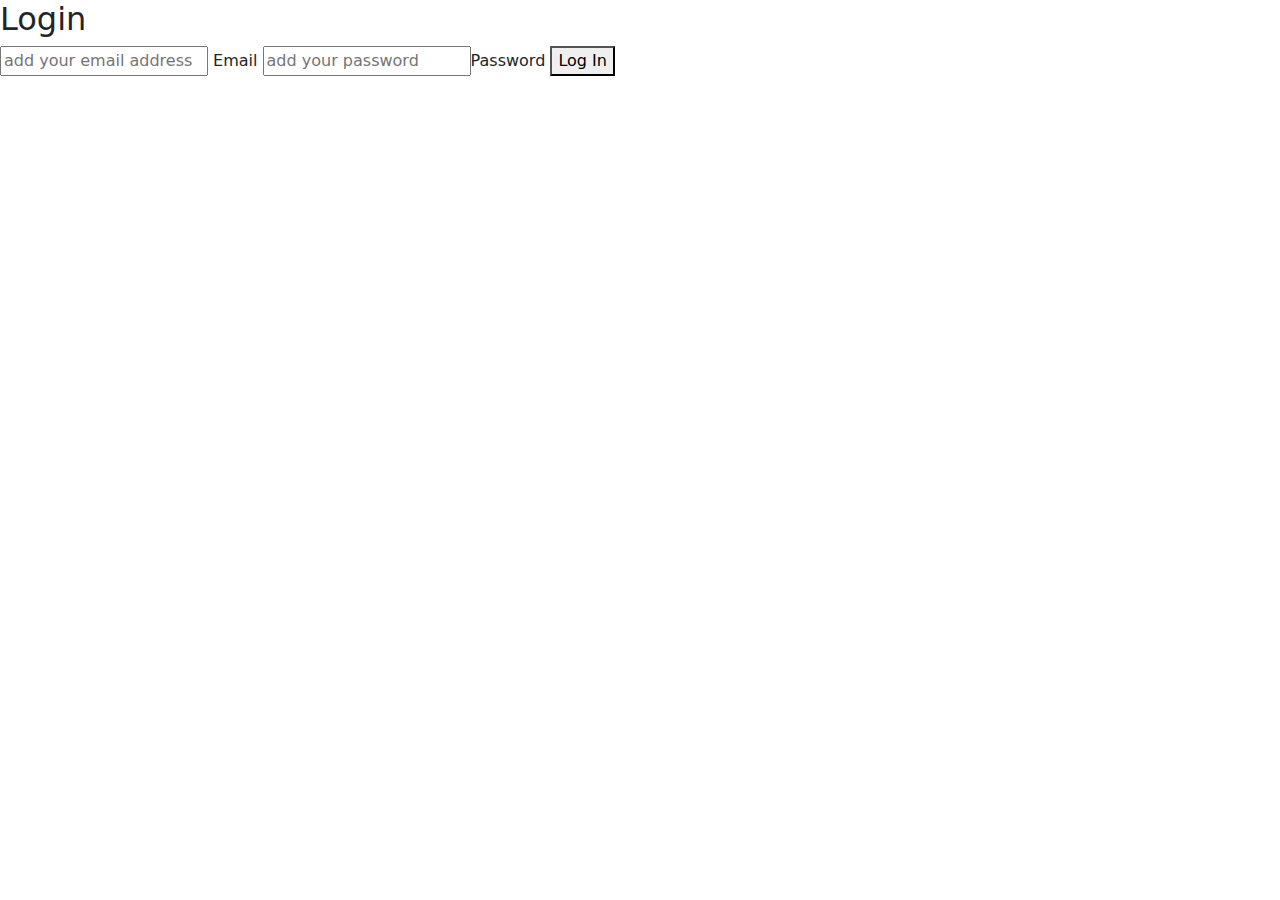
<file: index.html>
<!DOCTYPE html>
<html lang="en">
<head>
    <meta charset="UTF-8">
    <meta name="viewport" content="width=device-width, initial-scale=1.0">
    <link rel="stylesheet" href="https://cdn.jsdelivr.net/npm/bootstrap@5.3.2/dist/css/bootstrap.min.css">
        <link rel="stylesheet" href="./styles/mystyles.css">
    <title>User Registration System</title>
</head>
<body>
    <div>
        <h2>Login</h2>
<div>
    <input type="email" placeholder="add your email address" id="txtEmail"> Email</input>
    <input type="password" placeholder="add your password" id="txtPassword">Password</input>
    <button id="btnLogin">Log In</button>
</div>
    <script src="./script/jQuery.3-7.js"></script>
    <script src="./script/storeManager.js"></script>
    <script src="./script/login.js"></script>
</div>

</body>
</html>
</file>
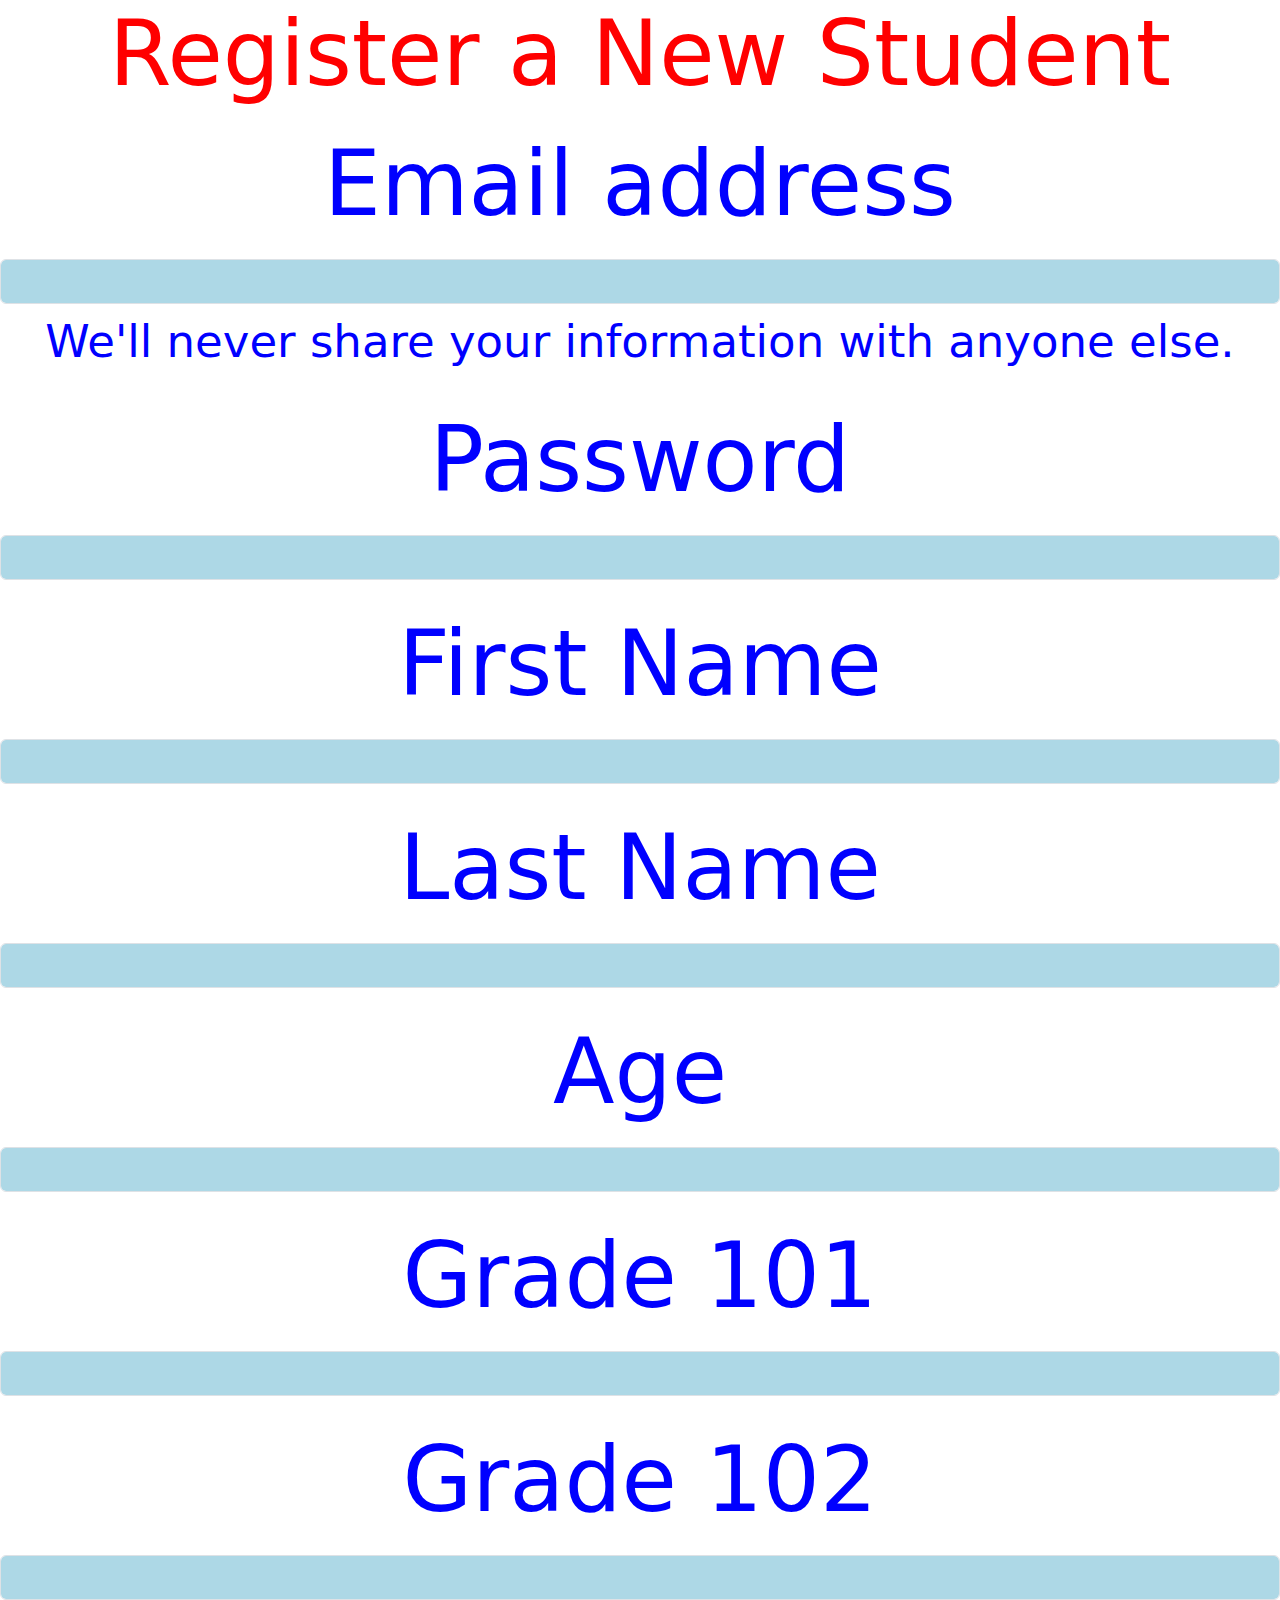
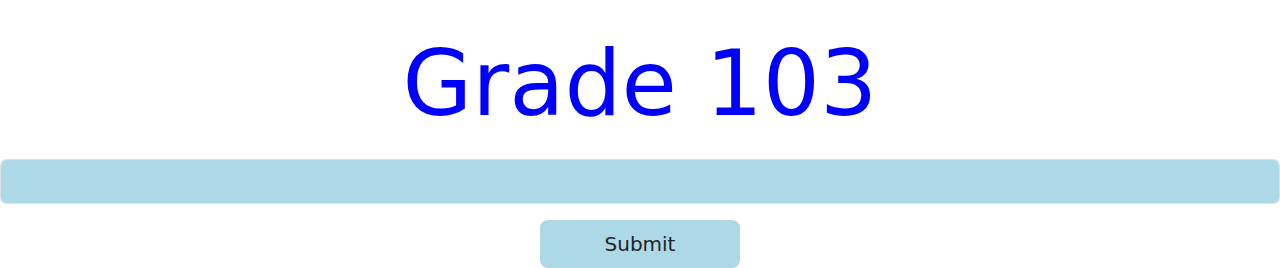
<file: register.html>
<!DOCTYPE html>
<html lang="en">
<head>
    <meta charset="UTF-8">
    <meta name="viewport" content="width=device-width, initial-scale=1.0">
    <title>Document</title>
    <head>
        <meta charset="UTF-8">
        <meta name="viewport" content="width=device-width, initial-scale=1.0">
        <link rel="stylesheet" href="https://cdn.jsdelivr.net/npm/bootstrap@5.3.2/dist/css/bootstrap.min.css">
        <link rel="stylesheet" href="./styles/mystyles.css">
        <title>Document</title>
    </head>
    <body>
        <!--register form email, password, first name' last name,
    age,
    grade 101,
    grade,
    103.-->
    <h2 class="h2">Register a New Student</h2>

    <form class="box">
        <div class="mb-3">
          <label for="exampleInputEmail" class="form-label">Email address</label>
          <input type="email" class="form-control" id="txtEmail" aria-describedby="emailHelp">
          <div id="emailHelp" class="form-text">We'll never share your information with anyone else.</div>
        </div>
        <div class="mb-3">
          <label for="exampleInputPassword1" class="form-label">Password</label>
          <input type="password" class="form-control" id="txtPassword">
        </div>
        <div class="mb-3">
            <label for="firstName" class="form-label">First Name</label>
            <input type="text" class="form-control" id="txtFirstName">
          </div>
          <div class="mb-3">
            <label for="lastName" class="form-label">Last Name</label>
            <input type="text" class="form-control" id="txtLastName">
          </div>
          <div class="mb-3">
            <label for="age" class="form-label">Age</label>
            <input type="text" class="form-control" id="txtAge">
          </div>
          <div class="mb-3">
            <label for="grade101" class="form-label">Grade 101</label>
            <input type="text" class="form-control" id="txt101">
          </div>
          <div class="mb-3">
            <label for="grade102" class="form-label">Grade 102</label>
            <input type="text" class="form-control" id="txt102">
          </div>
          <div class="mb-3">
            <label for="grade103" class="form-label">Grade 103</label>
            <input type="text" class="form-control" id="txt103">
          </div>
        
      </form>
      <div class="text-center">
      <button type="submit" class="btn btn-custom btn-lg" id="btnRegister">Submit</button>
    </div>
    
    <script src="./script/jQuery.3-7.js"></script>
    <script src="./script/storeManager.js"></script>
    <script src="./script/app.js"></script>
    
    
    
    
    </body>
    </html>
</file>
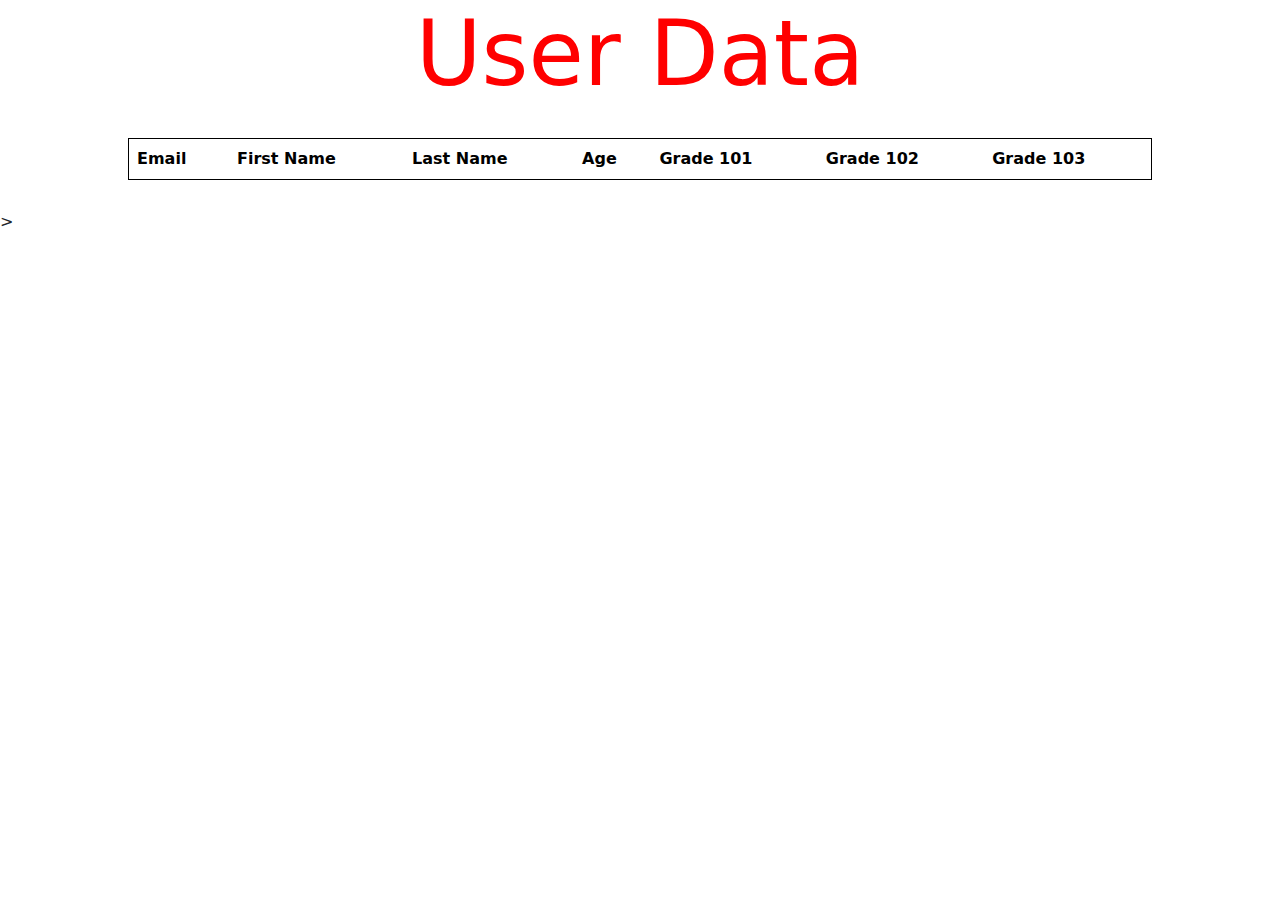
<file: user.html>
<!DOCTYPE html>
<html>
<head>
    <title>User Data</title>
    <style>
        
    </style> <meta charset="UTF-8">
    <meta name="viewport" content="width=device-width, initial-scale=1.0">
    <title>Document</title>
    <head>
        <meta charset="UTF-8">
        <meta name="viewport" content="width=device-width, initial-scale=1.0">
        <link rel="stylesheet" href="https://cdn.jsdelivr.net/npm/bootstrap@5.3.2/dist/css/bootstrap.min.css">
        <link rel="stylesheet" href="./styles/mystyles.css">
        <title>Document</title>
</head>
<body>
    <h1 class="h2">User Data</h1>
   <table class = "table">
     <thead>
            
                <th>Email</th>
                <th>First Name</th>
                <th>Last Name</th>
                <th>Age</th>
                <th>Grade 101</th>
                <th>Grade 102</th>
                <th>Grade 103</th>
            </thead>
                    
        <tbody id="usersTable">
            <!-- User data will be dynamically populated here -->
        </tbody>
    </table>
    <script src="./script/jQuery.3-7.js"></script>
    <script src="./script/storeManager.js"></script>
    <script src="./script/app.js"></script>
    <script src="./script/user.js"></script>
    <!--<script src="./script/display.js"></script -->  >
       
     
   
</body> 

    
    

</html>
</file>
<file: styles/mystyles.css>
/*global*/
/*page*/


/*header*/
.box {
  display: inline;
  width: 100px;
  text-align: center;
  align-items: center;
  justify-content: space-between;
}
.h2{
  text-align: center;
  font-size: 10vh;
  color: red;
}

/*.mb-3 {
    display: table;
    text-align: center;
    color: black;
    width: 100%;
    align-items: center;
    box-sizing: border-box;
    font-size: 30vw; 
  }*/
  .header-h{
    width: 250px;
    border: 1px solid black;
    padding: 30px;
  }
  .form-label{
    font-size: 10vh;
    color: blue;
  }
  .btn-custom {
    background-color: lightblue;
    width: 200px; 
    /* Change the background color to your desired color */
  }
  .form-control{
    background-color: lightblue;
    width: 100%;
    height: 45px;
    align-items: center;

  }

 .table {
    border-collapse: collapse;
    width: 80%;
    margin: 30px auto;
    border: 1px solid black;
}

.td {
    border: 1px solid black;
    padding: 8px;
    text-align: left;
}

th {
    background-color: #f2f2f2;
}

.tr {
    background-color: grey;
}

/*.header {
  width: 250px; /* Set the width you want */
  /* You can adjust the width as needed 
  background-color: grey;
  border: 1px solid black;
  padding: 10px;
  text-align: left;
  
  margin: 10% auto;
  
}*/


  .btn-primaryn{
  justify-content: center;
  background-color: lightblue;
}
  .form-text{
    font-size: 5vh;
    color: blue;
  }

 
  
  
  .box :first-child {
    align-self: center;
  }
  .error{
    background-color: red;
  }
  
  /* Total width: 160px
       Total height: 80px
       Content box width: 160px - (2 * 20px) - (2 * 8px) = 104px
       Content box height: 80px - (2 * 20px) - (2 * 8px) = 24px */
  
  /*
    
   
  
  .form-label {
    padding-right: 10px;
    
  }
  div.form-example {
    display: table-row;
  }
  
  label,
  input {
    display: table-cell;
    margin-bottom: 10px;
  }
  /*body*/
</file>
